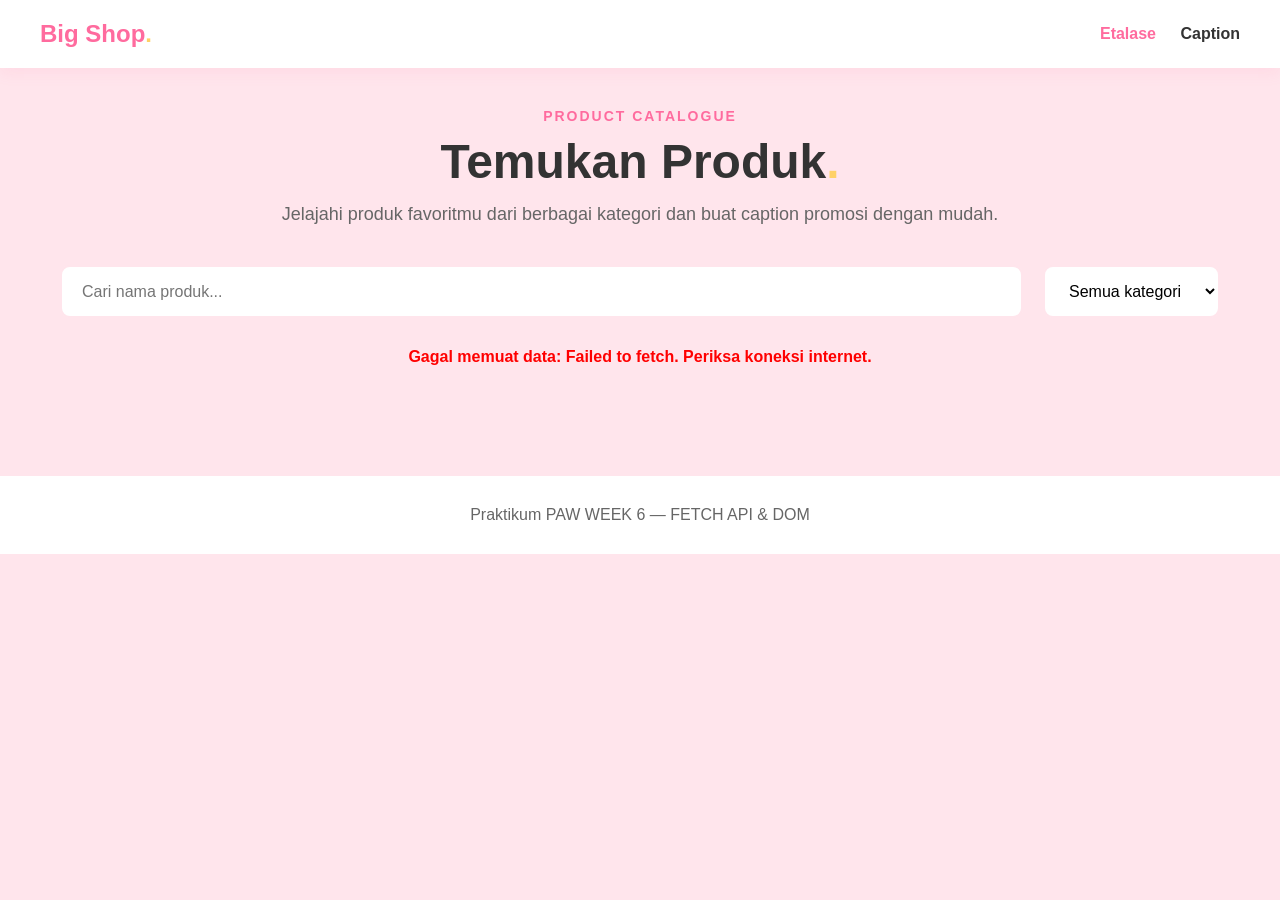
<file: index.html>
<!doctype html>
<html lang="id">
  <head>
    <meta charset="UTF-8" />
    <meta name="viewport" content="width=device-width, initial-scale=1.0" />
    <title>Big Shop | Katalog</title>
    <link rel="stylesheet" href="./css/index.css" />
    <script src="./js/index.js" defer></script>
  </head>
  <body>
    <header class="topbar">
      <a href="./index.html" class="brand">Big Shop<span>.</span></a>
      <nav>
        <a href="./index.html" class="active">Etalase</a>
        <a href="./form.html">Caption</a>
      </nav>
    </header>

    <main class="container">
      <section class="hero">
        <p class="eyebrow">PRODUCT CATALOGUE</p>
        <h1>Temukan Produk<span>.</span></h1>
        <p class="description">
          Jelajahi produk favoritmu dari berbagai kategori dan buat caption
          promosi dengan mudah.
        </p>
      </section>

      <section class="toolbar">
        <input
          id="searchInput"
          type="search"
          placeholder="Cari nama produk..."
          aria-label="Cari nama produk"
        />

        <select id="categorySelect" aria-label="Filter kategori">
          <option value="">Semua kategori</option>
        </select>
      </section>

      <p id="status" role="status" aria-live="polite">Memuat produk...</p>

      <section
        id="productGrid"
        class="product-grid"
        aria-label="Daftar produk"
      ></section>
    </main>

    <footer>Praktikum PAW WEEK 6 — FETCH API &amp; DOM</footer>
  </body>
</html>
</file>
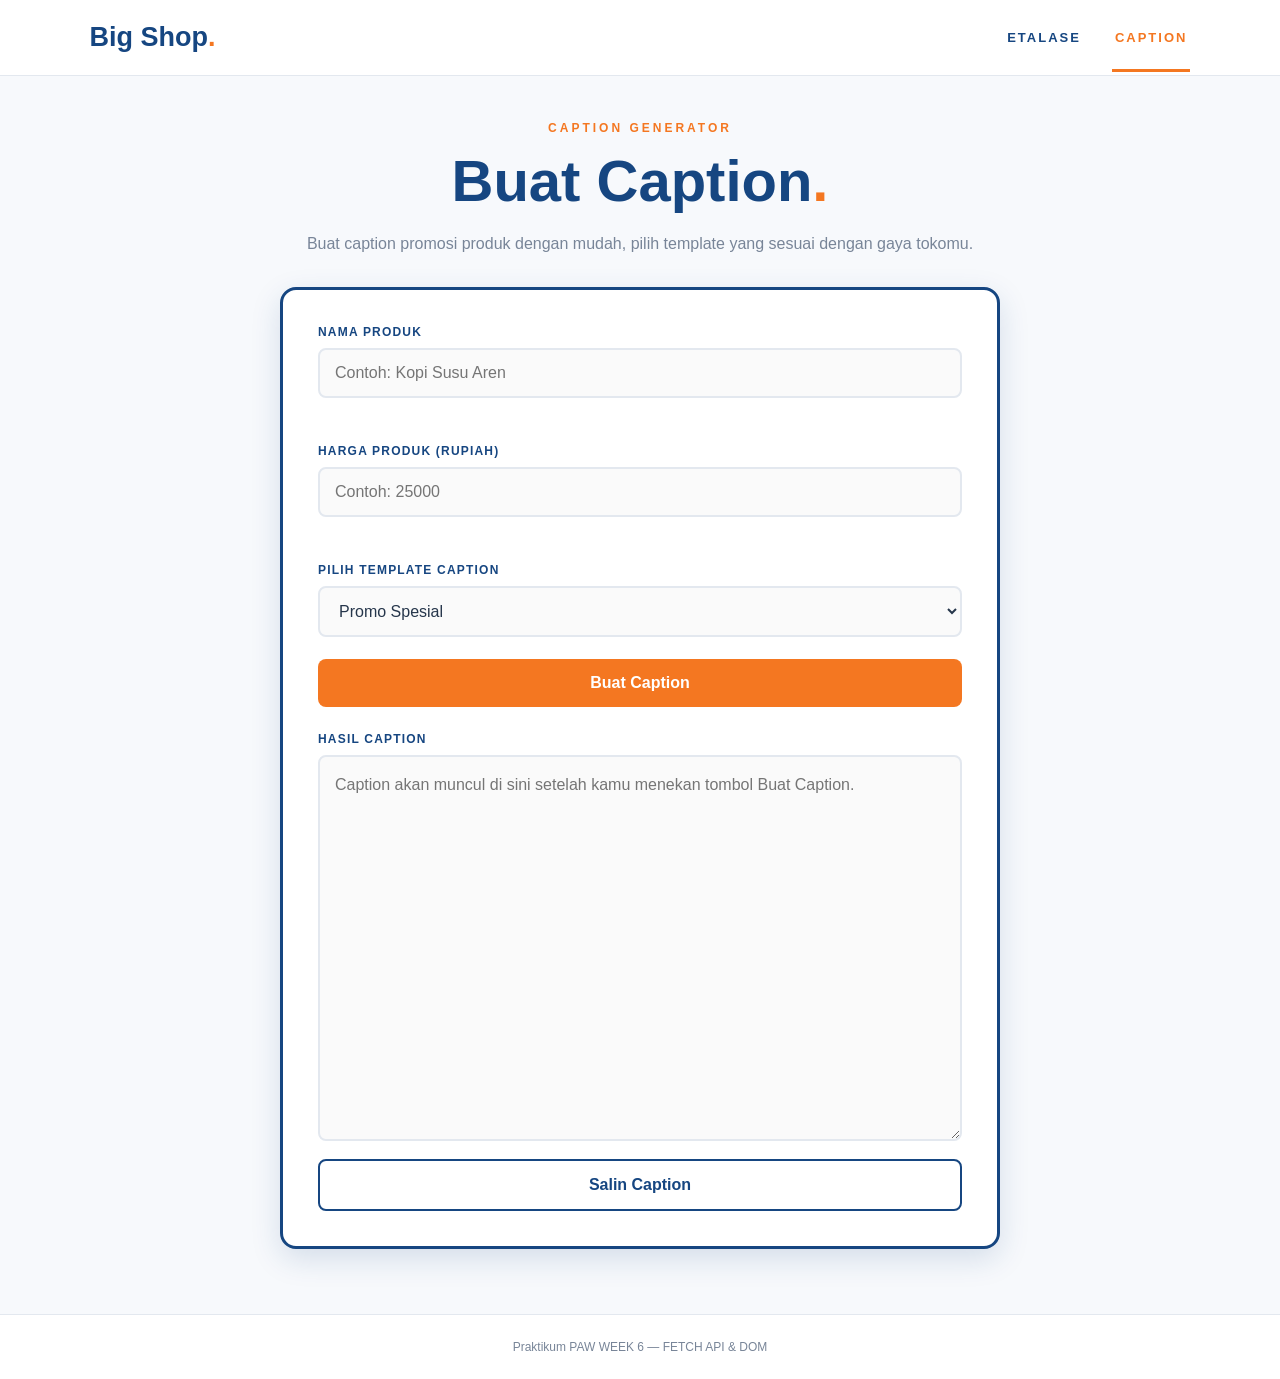
<file: form.html>
<!doctype html>
<html lang="id">
  <head>
    <meta charset="UTF-8" />
    <meta name="viewport" content="width=device-width, initial-scale=1.0" />
    <title>Big Shop | Buat Caption</title>
    <link rel="stylesheet" href="./css/form.css" />
    <script src="./js/form.js" defer></script>
  </head>
  <body>
    <header class="topbar">
      <a href="./index.html" class="brand">Big Shop<span>.</span></a>
      <nav>
        <a href="./index.html">Etalase</a>
        <a href="./form.html" class="active">Caption</a>
      </nav>
    </header>

    <main class="container">
      <section class="page-heading">
        <p class="eyebrow">CAPTION GENERATOR</p>
        <h1>Buat Caption<span>.</span></h1>
        <p class="description">
          Buat caption promosi produk dengan mudah, pilih template yang sesuai
          dengan gaya tokomu.
        </p>
      </section>

      <section class="caption-card">
        <form id="form" novalidate>
          <div class="field">
            <label for="nama">Nama Produk</label>
            <input
              type="text"
              id="nama"
              name="nama"
              placeholder="Contoh: Kopi Susu Aren"
              minlength="3"
              maxlength="60"
              autocomplete="off"
              aria-describedby="nama-error"
              required
            />
            <small class="error-message" id="nama-error"></small>
          </div>

          <div class="field">
            <label for="harga">Harga Produk (Rupiah)</label>
            <input
              type="number"
              id="harga"
              name="harga"
              placeholder="Contoh: 25000"
              min="1000"
              max="100000000"
              step="1"
              aria-describedby="harga-error"
              required
            />
            <small class="error-message" id="harga-error"></small>
          </div>

          <div class="field">
            <label for="template">Pilih Template Caption</label>
            <select id="template" name="template">
              <option value="promo">Promo Spesial</option>
              <option value="santai">Santai dan Kekinian</option>
              <option value="formal">Formal dan Profesional</option>
            </select>
          </div>

          <button type="submit" class="primary-button">Buat Caption</button>

          <div class="result-section">
            <label for="caption">Hasil Caption</label>
            <textarea
              id="caption"
              name="caption"
              rows="13"
              placeholder="Caption akan muncul di sini setelah kamu menekan tombol Buat Caption."
              readonly
            ></textarea>

            <button type="button" id="copyButton" class="secondary-button">
              Salin Caption
            </button>
          </div>

          <p id="formStatus" role="status" aria-live="polite"></p>
        </form>
      </section>
    </main>

    <footer>Praktikum PAW WEEK 6 — FETCH API &amp; DOM</footer>
  </body>
</html>
</file>
<file: css/index.css>
:root {
  --pink-primary: #ff6b9e; /* Warna Pink Utama */
  --pink-light: #ffe5ec;   /* Pink Lembut untuk background */
  --yellow-accent: #ffd166; /* Warna Kuning untuk aksen */
  --white: #ffffff;
  --text-dark: #333333;
  --text-muted: #666666;
}

* {
  margin: 0;
  padding: 0;
  box-sizing: border-box;
  font-family: 'Segoe UI', Tahoma, Geneva, Verdana, sans-serif;
}

body {
  background-color: var(--pink-light);
  color: var(--text-dark);
}

/* HEADER / TOPBAR */
.topbar {
  display: flex;
  justify-content: space-between;
  align-items: center;
  padding: 20px 40px;
  background-color: var(--white);
  box-shadow: 0 4px 15px rgba(255, 107, 158, 0.1);
  position: sticky;
  top: 0;
  z-index: 100;
}

.brand {
  font-size: 24px;
  font-weight: 800;
  text-decoration: none;
  color: var(--pink-primary);
}

.brand span {
  color: var(--yellow-accent);
}

.topbar nav a {
  margin-left: 20px;
  text-decoration: none;
  color: var(--text-dark);
  font-weight: 600;
  transition: color 0.3s;
}

.topbar nav a:hover, .topbar nav a.active {
  color: var(--pink-primary);
}

/* MAIN CONTAINER */
.container {
  max-width: 1200px;
  margin: 0 auto;
  padding: 40px 20px;
}

/* HERO SECTION */
.hero {
  text-align: center;
  margin-bottom: 40px;
}

.eyebrow {
  color: var(--pink-primary);
  font-weight: 700;
  letter-spacing: 2px;
  font-size: 14px;
  margin-bottom: 10px;
}

.hero h1 {
  font-size: 48px;
  color: var(--text-dark);
  margin-bottom: 15px;
}

.hero h1 span {
  color: var(--yellow-accent);
}

.description {
  color: var(--text-muted);
  font-size: 18px;
}

/* TOOLBAR (SEARCH & FILTER) */
.toolbar {
  display: flex;
  gap: 20px;
  margin-bottom: 30px;
}

.toolbar input, .toolbar select {
  padding: 15px 20px;
  border: 2px solid var(--pink-light);
  border-radius: 10px;
  font-size: 16px;
  outline: none;
  background-color: var(--white);
  transition: border-color 0.3s;
}

.toolbar input:focus, .toolbar select:focus {
  border-color: var(--pink-primary);
}

.toolbar input {
  flex: 1;
}

/* STATUS TEXT */
#status {
  text-align: center;
  color: var(--text-muted);
  margin-bottom: 20px;
  font-weight: 600;
}

#status.error {
  color: red;
}

/* PRODUCT GRID */
.product-grid {
  display: grid;
  grid-template-columns: repeat(auto-fill, minmax(250px, 1fr));
  gap: 30px;
}

/* PRODUCT CARD */
.product-card {
  background: var(--white);
  border-radius: 15px;
  padding: 20px;
  box-shadow: 0 5px 15px rgba(0, 0, 0, 0.05);
  transition: transform 0.3s, box-shadow 0.3s;
  display: flex;
  flex-direction: column;
}

.product-card:hover {
  transform: translateY(-5px);
  box-shadow: 0 10px 25px rgba(255, 107, 158, 0.2);
}

.product-image {
  width: 100%;
  height: 200px;
  object-fit: cover;
  border-radius: 10px;
  margin-bottom: 15px;
  background-color: var(--pink-light);
}

.category-badge {
  background-color: var(--yellow-accent);
  color: var(--text-dark);
  font-size: 12px;
  padding: 5px 10px;
  border-radius: 20px;
  align-self: flex-start;
  font-weight: bold;
  text-transform: capitalize;
  margin-bottom: 10px;
}

.product-title {
  font-size: 18px;
  margin-bottom: 10px;
  flex-grow: 1;
}

.product-price {
  color: var(--pink-primary);
  font-size: 20px;
  font-weight: 800;
  margin-bottom: 10px;
}

.product-meta {
  display: flex;
  justify-content: space-between;
  font-size: 14px;
  color: var(--text-muted);
  margin-bottom: 15px;
}

.product-button {
  display: block;
  text-align: center;
  background-color: var(--pink-primary);
  color: var(--white);
  padding: 12px;
  border-radius: 8px;
  text-decoration: none;
  font-weight: bold;
  transition: background-color 0.3s;
}

.product-button:hover {
  background-color: #e05585;
}

/* FOOTER */
footer {
  text-align: center;
  padding: 30px;
  background-color: var(--white);
  color: var(--text-muted);
  margin-top: 50px;
}
</file>
<file: css/form.css>
:root {
  --blue: #164681;
  --orange: #f47721;
  --white: #ffffff;
  --background: #f7f9fc;
  --text: #26364b;
  --muted: #788598;
  --border: #e3e8ef;
  --red: #dc2626;
}

* {
  box-sizing: border-box;
}

body {
  margin: 0;
  color: var(--text);
  background: var(--background);
  font-family: Arial, Helvetica, sans-serif;
}

a {
  color: inherit;
  text-decoration: none;
}

.topbar {
  min-height: 76px;
  padding: 0 7%;
  display: flex;
  align-items: center;
  justify-content: space-between;
  border-bottom: 1px solid var(--border);
  background: var(--white);
}

.brand {
  color: var(--blue);
  font-size: 27px;
  font-weight: 900;
}

.brand span,
h1 span {
  color: var(--orange);
}

nav {
  display: flex;
  gap: 28px;
  align-items: center;
}

nav a {
  padding: 27px 3px 24px;
  color: var(--blue);
  border-bottom: 3px solid transparent;
  font-size: 13px;
  font-weight: 700;
  letter-spacing: 2px;
  text-transform: uppercase;
}

nav a:hover,
nav a.active {
  color: var(--orange);
  border-bottom-color: var(--orange);
}

.container {
  width: min(720px, 90%);
  margin: 45px auto 65px;
}

.page-heading {
  margin-bottom: 30px;
  text-align: center;
}

.eyebrow {
  color: var(--orange);
  font-size: 12px;
  font-weight: 800;
  letter-spacing: 3px;
}

h1 {
  margin: 12px 0;
  color: var(--blue);
  font-size: clamp(36px, 6vw, 58px);
}

.description {
  color: var(--muted);
  line-height: 1.7;
}

.caption-card {
  padding: 35px;
  border: 3px solid var(--blue);
  border-radius: 16px;
  background: var(--white);
  box-shadow: 0 10px 30px rgba(22, 70, 129, 0.15);
}

.field {
  margin-bottom: 22px;
}

.field label,
.result-section > label {
  display: block;
  margin-bottom: 9px;
  color: var(--blue);
  font-size: 12px;
  font-weight: 800;
  letter-spacing: 1.2px;
  text-transform: uppercase;
}

input,
select,
textarea {
  width: 100%;
  padding: 14px 15px;
  border: 2px solid var(--border);
  border-radius: 8px;
  color: var(--text);
  background: #fafafa;
  font: inherit;
  outline: none;
  transition: border-color 0.3s, box-shadow 0.3s;
}

input:focus,
select:focus,
textarea:focus {
  border-color: var(--blue);
  box-shadow: 0 0 0 3px rgba(22, 70, 129, 0.15);
  background: var(--white);
}

textarea {
  resize: vertical;
  line-height: 1.7;
}

.error-message {
  display: block;
  min-height: 18px;
  margin-top: 6px;
  color: var(--red);
  font-size: 12px;
}

[aria-invalid="true"] {
  border-color: var(--red);
}

.primary-button,
.secondary-button {
  display: block;
  width: 100%;
  padding: 15px;
  border-radius: 8px;
  font: inherit;
  font-weight: 800;
  cursor: pointer;
  transition: all 0.3s ease;
}

.primary-button {
  margin: 5px 0 25px;
  border: none;
  color: var(--white);
  background: var(--orange);
}

.primary-button:hover {
  background: #dc5c0c;
  transform: translateY(-2px);
}

.secondary-button {
  margin-top: 14px;
  border: 2px solid var(--blue);
  color: var(--blue);
  background: var(--white);
}

.secondary-button:hover {
  background: #eff6ff;
  transform: translateY(-2px);
}

.result-section {
  margin-top: 10px;
}

#formStatus {
  display: none;
  margin: 18px 0 0;
  padding: 13px;
  border-radius: 8px;
  font-size: 14px;
  text-align: center;
  font-weight: bold;
}

#formStatus.success {
  display: block;
  color: var(--blue);
  background: #eff6ff;
  border: 2px solid #bfdbfe;
}

#formStatus.error {
  display: block;
  color: var(--red);
  background: #fef2f2;
  border: 2px solid #fecaca;
}

footer {
  margin-top: 50px;
  padding: 25px;
  border-top: 1px solid var(--border);
  color: var(--muted);
  text-align: center;
  font-size: 12px;
  background: var(--white);
}

@media (max-width: 600px) {
  .topbar {
    padding: 0 5%;
  }

  .brand {
    font-size: 22px;
  }

  nav {
    gap: 15px;
  }

  nav a {
    font-size: 11px;
    letter-spacing: 1px;
  }

  .container {
    margin-top: 28px;
  }

  .caption-card {
    padding: 20px;
  }
}
</file>
